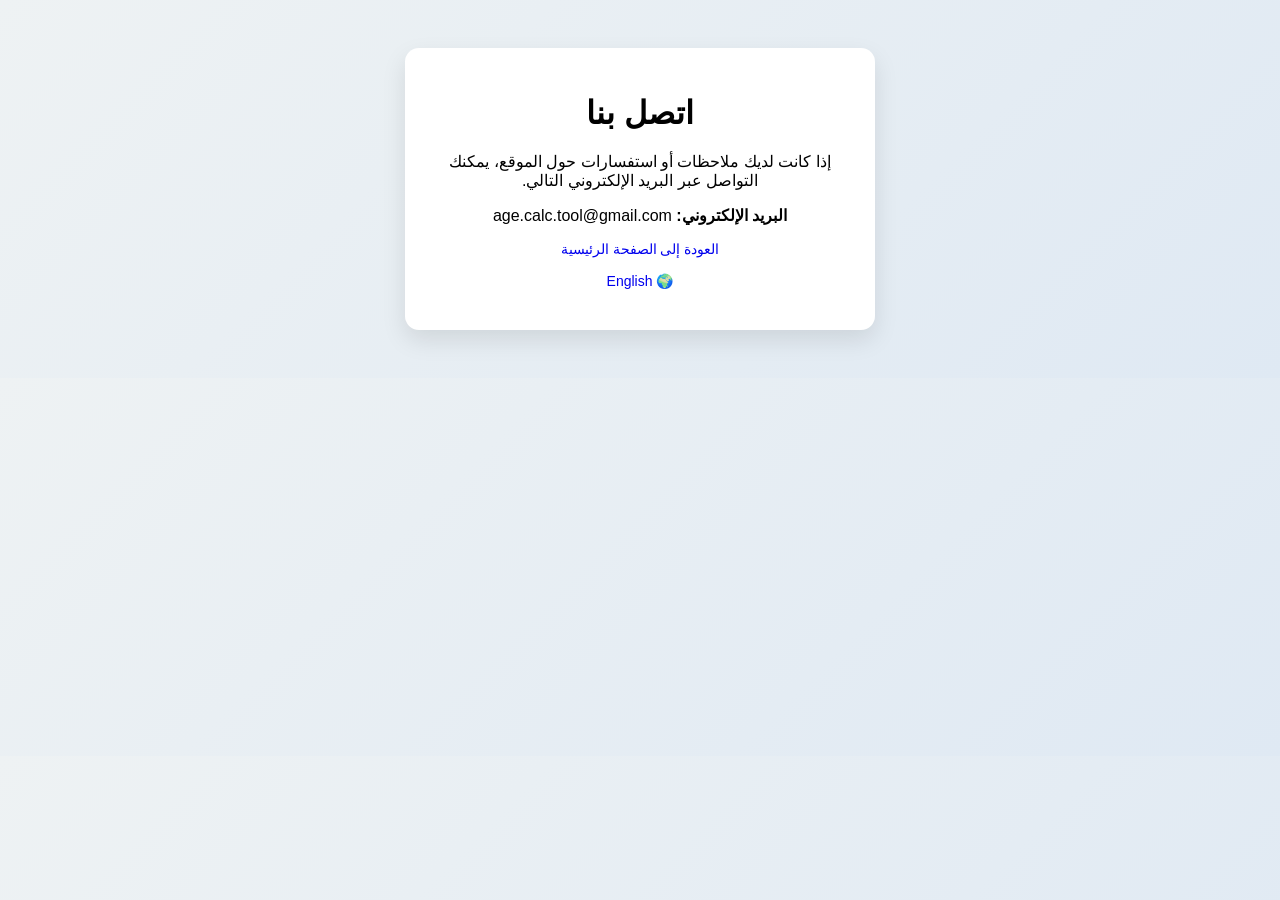
<file: ar/contact.html>
﻿<!DOCTYPE html>
<html lang="ar" dir="rtl">
<head>
    <meta charset="UTF-8">
    <title>اتصل بنا - حاسبة العمر</title>
    <meta name="viewport" content="width=device-width, initial-scale=1.0">
    <meta name="description" content="صفحة التواصل لموقع حاسبة العمر.">
    <link rel="stylesheet" href="../style.css">

    <script async src="https://pagead2.googlesyndication.com/pagead/js/adsbygoogle.js?client=ca-pub-9618423119887175"
     crossorigin="anonymous"></script>
    
</head>
<body>

<div class="container">
    <h1>اتصل بنا</h1>

    <p>
        إذا كانت لديك ملاحظات أو استفسارات حول الموقع، يمكنك التواصل عبر البريد الإلكتروني التالي.
    </p>

    <p><strong>البريد الإلكتروني:</strong> age.calc.tool@gmail.com</p>

    <p><a class="lang" href="./index.html">العودة إلى الصفحة الرئيسية</a></p>
    <p><a class="lang" href="../en/contact.html">🌍 English</a></p>
</div>

</body>
</html>
</file>
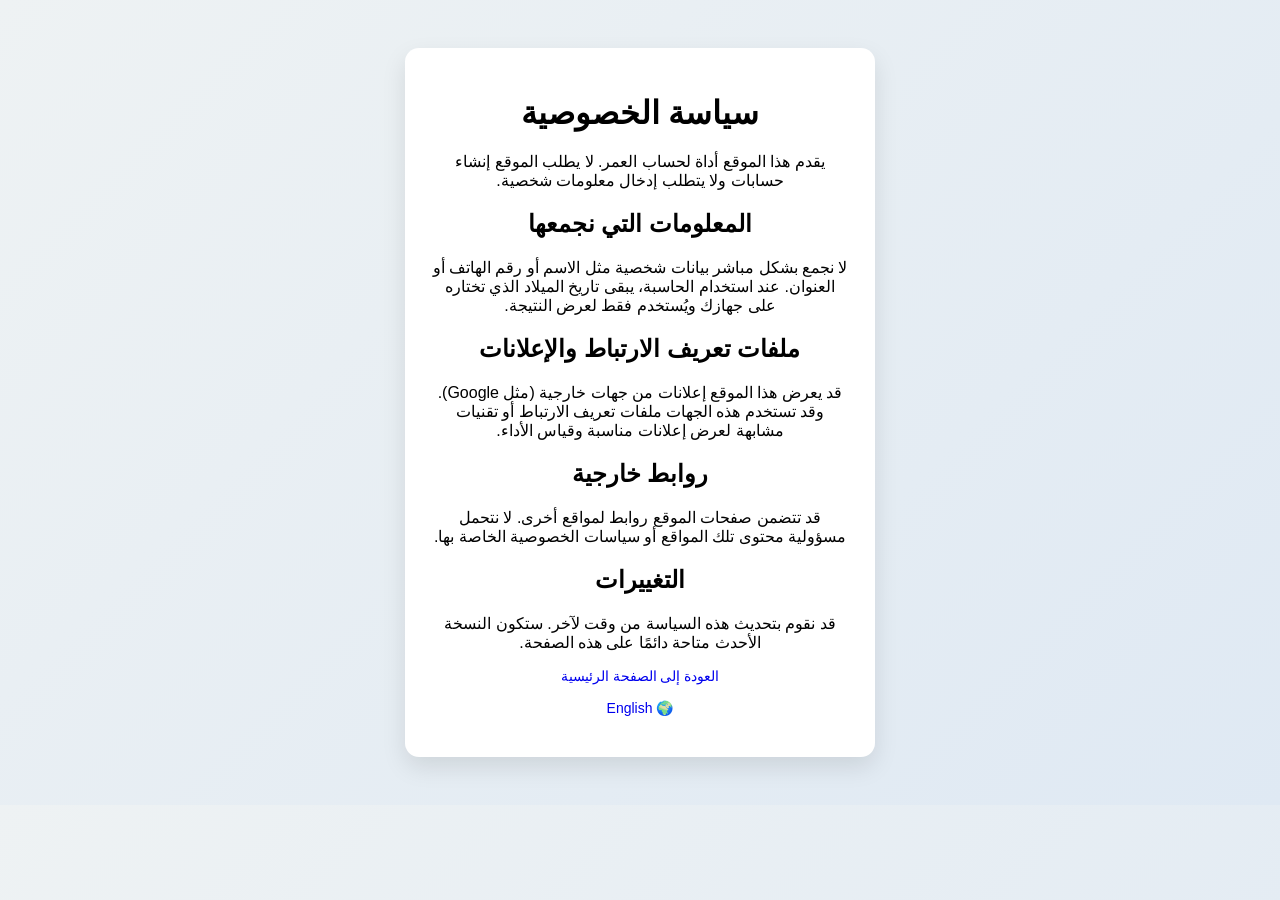
<file: ar/privacy.html>
﻿<!DOCTYPE html>
<html lang="ar" dir="rtl">
<head>
    <meta charset="UTF-8">
    <title>سياسة الخصوصية - حاسبة العمر</title>
    <meta name="viewport" content="width=device-width, initial-scale=1.0">
    <meta name="description" content="سياسة الخصوصية لموقع حاسبة العمر.">
    <link rel="stylesheet" href="../style.css">

    <script async src="https://pagead2.googlesyndication.com/pagead/js/adsbygoogle.js?client=ca-pub-9618423119887175"
     crossorigin="anonymous"></script>
    
</head>
<body>

    <div class="container">
        <h1>سياسة الخصوصية</h1>

        <p>
            يقدم هذا الموقع أداة لحساب العمر. لا يطلب الموقع إنشاء حسابات ولا يتطلب إدخال معلومات شخصية.
        </p>

        <h2>المعلومات التي نجمعها</h2>
        <p>
            لا نجمع بشكل مباشر بيانات شخصية مثل الاسم أو رقم الهاتف أو العنوان.
            عند استخدام الحاسبة، يبقى تاريخ الميلاد الذي تختاره على جهازك ويُستخدم فقط لعرض النتيجة.
        </p>

        <h2>ملفات تعريف الارتباط والإعلانات</h2>
        <p>
            قد يعرض هذا الموقع إعلانات من جهات خارجية (مثل Google). وقد تستخدم هذه الجهات ملفات تعريف الارتباط أو تقنيات مشابهة
            لعرض إعلانات مناسبة وقياس الأداء.
        </p>

        <h2>روابط خارجية</h2>
        <p>
            قد تتضمن صفحات الموقع روابط لمواقع أخرى. لا نتحمل مسؤولية محتوى تلك المواقع أو سياسات الخصوصية الخاصة بها.
        </p>

        <h2>التغييرات</h2>
        <p>
            قد نقوم بتحديث هذه السياسة من وقت لآخر. ستكون النسخة الأحدث متاحة دائمًا على هذه الصفحة.
        </p>

        <p><a class="lang" href="./index.html">العودة إلى الصفحة الرئيسية</a></p>
        <p><a class="lang" href="../en/privacy.html">🌍 English</a></p>
    </div>

</body>
</html>
</file>
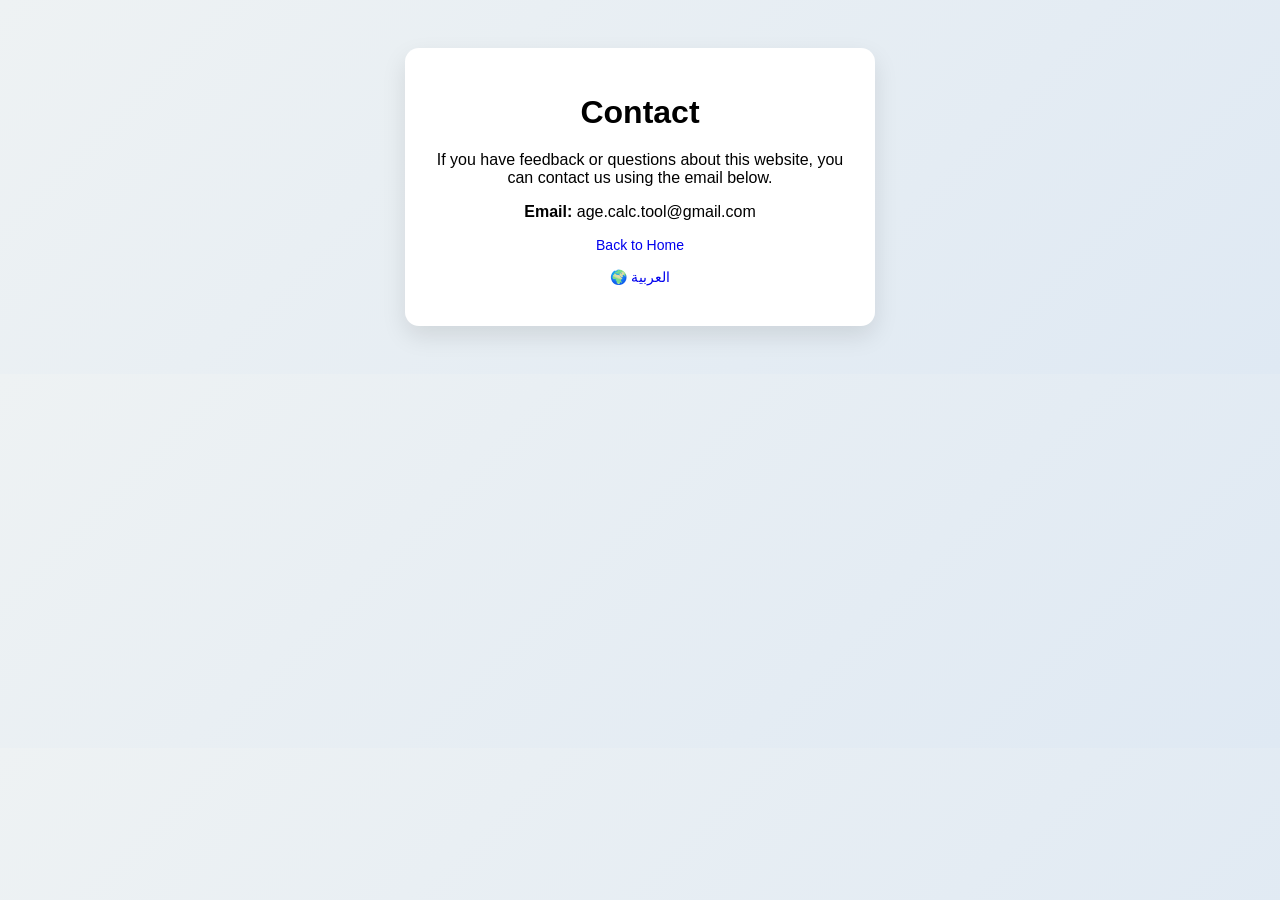
<file: en/contact.html>
﻿<!DOCTYPE html>
<html lang="en" dir="ltr">
<head>
    <meta charset="UTF-8">
    <title>Contact - Age Calculator</title>
    <meta name="viewport" content="width=device-width, initial-scale=1.0">
    <meta name="description" content="Contact page for the Age Calculator website.">
    <link rel="stylesheet" href="../style.css">

    <script async src="https://pagead2.googlesyndication.com/pagead/js/adsbygoogle.js?client=ca-pub-9618423119887175"
     crossorigin="anonymous"></script>
    
</head>
<body>

    <div class="container">
        <h1>Contact</h1>

        <p>
            If you have feedback or questions about this website, you can contact us using the email below.
        </p>

        <p><strong>Email:</strong> age.calc.tool@gmail.com</p>

        <p><a class="lang" href="./index.html">Back to Home</a></p>
        <p><a class="lang" href="../ar/contact.html">🌍 العربية</a></p>
    </div>

</body>
</html>
</file>
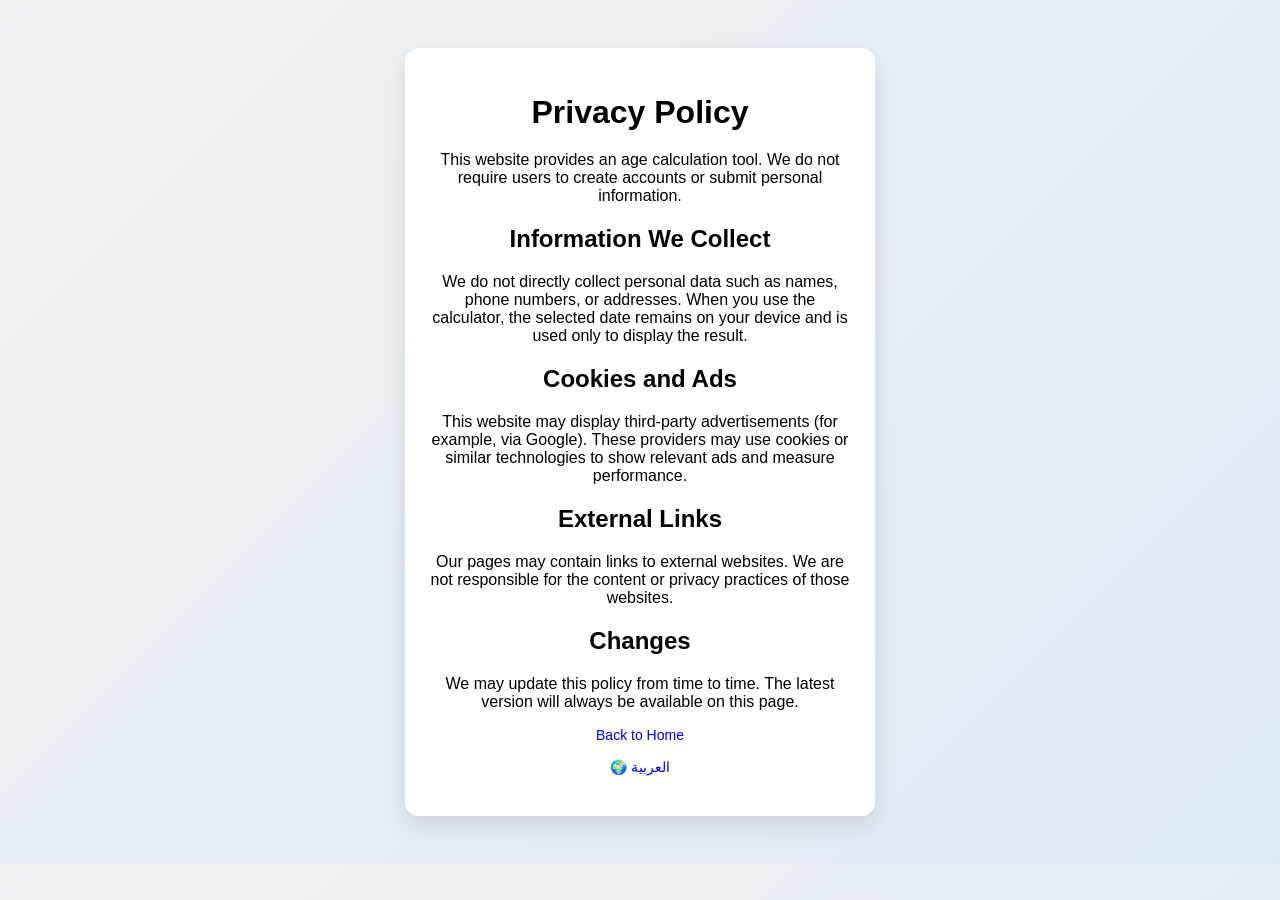
<file: en/privacy.html>
﻿<!DOCTYPE html>
<html lang="en" dir="ltr">
<head>
    <meta charset="UTF-8">
    <title>Privacy Policy - Age Calculator</title>
    <meta name="viewport" content="width=device-width, initial-scale=1.0">
    <meta name="description" content="Privacy policy for the Age Calculator website.">
    <link rel="stylesheet" href="../style.css">

    <script async src="https://pagead2.googlesyndication.com/pagead/js/adsbygoogle.js?client=ca-pub-9618423119887175"
     crossorigin="anonymous"></script>
    
</head>
<body>

    <div class="container">
        <h1>Privacy Policy</h1>

        <p>
            This website provides an age calculation tool. We do not require users to create accounts or submit personal information.
        </p>

        <h2>Information We Collect</h2>
        <p>
            We do not directly collect personal data such as names, phone numbers, or addresses.
            When you use the calculator, the selected date remains on your device and is used only to display the result.
        </p>

        <h2>Cookies and Ads</h2>
        <p>
            This website may display third-party advertisements (for example, via Google). These providers may use cookies or similar
            technologies to show relevant ads and measure performance.
        </p>

        <h2>External Links</h2>
        <p>
            Our pages may contain links to external websites. We are not responsible for the content or privacy practices of those websites.
        </p>

        <h2>Changes</h2>
        <p>
            We may update this policy from time to time. The latest version will always be available on this page.
        </p>

        <p><a class="lang" href="./index.html">Back to Home</a></p>
        <p><a class="lang" href="../ar/privacy.html">🌍 العربية</a></p>
    </div>

</body>
</html>
</file>
<file: style.css>
﻿body {
    font-family: Arial, Tahoma, sans-serif;
    background: linear-gradient(135deg, #eef2f3, #dfe9f3);
    padding: 40px 10px;
}


.container {
    background: #ffffff;
    max-width: 420px;
    margin: auto;
    padding: 25px;
    border-radius: 14px;
    box-shadow: 0 10px 25px rgba(0,0,0,0.1);
    text-align: center;
}


h1 {
    margin-bottom: 20px;
}


.date-group {
    display: flex;
    gap: 10px;
    margin-top: 10px;
}


    .date-group div {
        flex: 1;
        text-align: start;
}


label {
    font-size: 14px;
    margin-bottom: 4px;
    display: block;
}


select, button {
    width: 100%;
    padding: 10px;
    border-radius: 8px;
    border: 1px solid #ccc;
    font-size: 15px;
}


button {
    margin-top: 15px;
    background-color: #4a6cf7;
    color: white;
    border: none;
    cursor: pointer;
    transition: background 0.2s;
}


    button:hover {
        background-color: #3b5be3;
}


#result {
    margin-top: 20px;
    font-weight: bold;
    font-size: 16px;
}


.lang {
    display: block;
    margin-top: 15px;
    text-decoration: none;
    font-size: 14px;
}


.seo-text {
    margin-top: 14px;
    font-size: 14px;
    line-height: 1.6;
    color: #444;
    text-align: start;
}


.links {
    margin-top: 18px;
    display: flex;
    gap: 12px;
    justify-content: center;
    flex-wrap: wrap;
}


    .links a {
        font-size: 14px;
        text-decoration: none;
}


.cal-switch {
    display: flex;
    gap: 14px;
    justify-content: center;
    margin: 10px 0 6px;
    font-size: 14px;
}


.cal-switch label {
    display: inline-flex;
    align-items: center;
    gap: 6px;
    cursor: pointer;
}


.note {
    margin-top: 10px;
    font-size: 13px;
    color: #555;
    text-align: center;
}


#result {
    margin-top: 18px;
    font-weight: bold;
    font-size: 18px;
}

.details {
    margin-top: 14px;
    text-align: start;
    border: 1px solid #e6e6e6;
    border-radius: 10px;
    overflow: hidden;
}

.details .details-header {
    background: #e9f7ff;
    padding: 10px 12px;
    font-size: 14px;
}

.details table {
    width: 100%;
    border-collapse: collapse;
}

.details td {
    padding: 10px 12px;
    border-top: 1px solid #eee;
    font-size: 14px;
}

.details td.key {
    width: 42%;
    color: #333;
    font-weight: 600;
}

.details td.val {
    width: 58%;
    color: #111;
}
</file>
